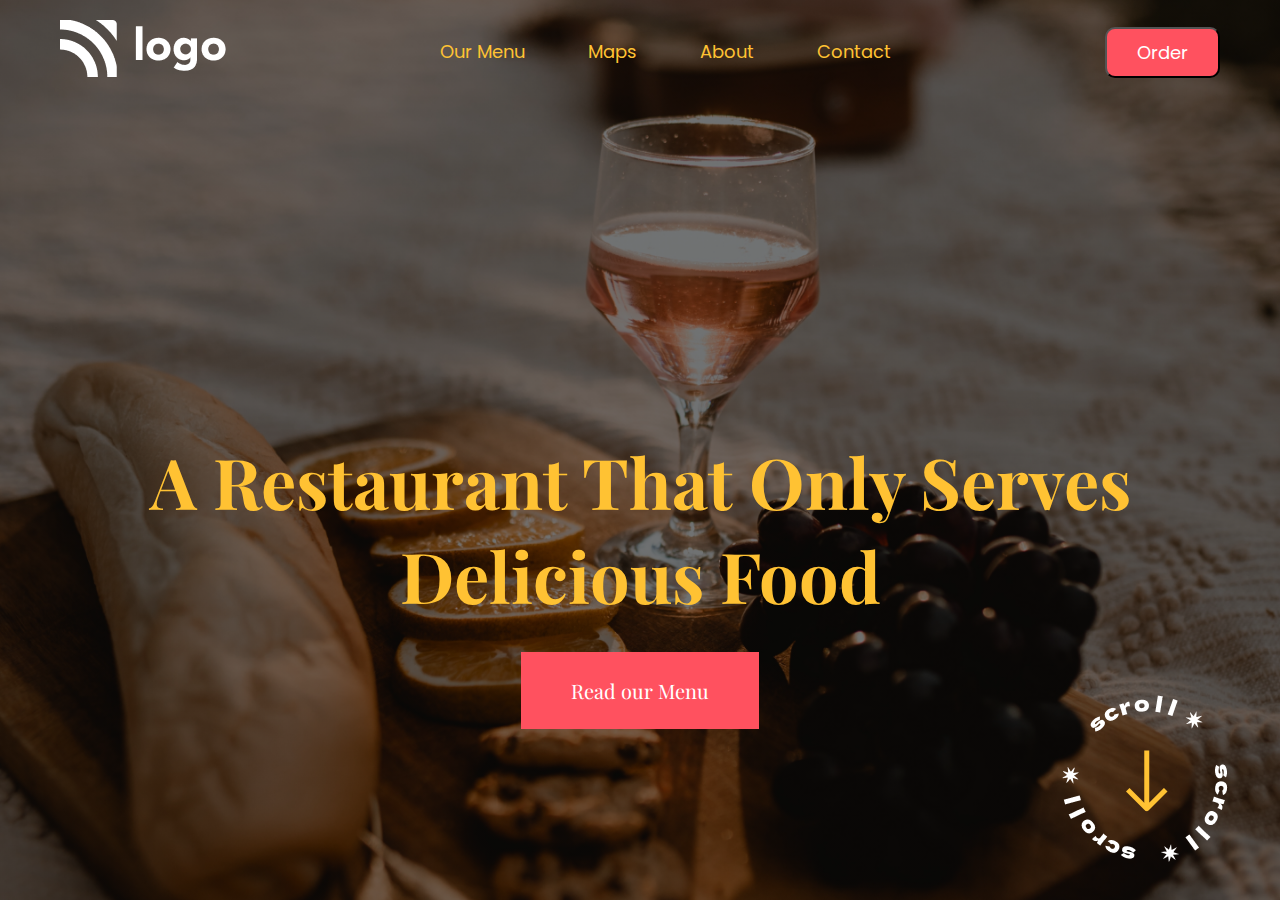
<file: HTML AND CSS 1/Index.html>
<!DOCTYPE html>
<html lang="en">
<head>
    <meta charset="UTF-8">
    <meta name="viewport" content="width=device-width, initial-scale=1.0">
    <title>HTML & CSS PROJECT 1</title>
    <link rel="stylesheet" href="style.css">
    <link rel="preconnect" href="https://fonts.googleapis.com">
<link rel="preconnect" href="https://fonts.gstatic.com" crossorigin>
<link href="https://fonts.googleapis.com/css2?family=Playfair+Display:wght@700&family=Poppins:ital,wght@0,400;1,600&display=swap" rel="stylesheet">
</head>
<body>
    <div class="container">
        <nav class="navbar">
            <div class="logo"><img src="./Assets/white-logo.png" alt="logo"></div>
            <div class="nav-link">
                <ul class="link">
                    <a href="./Assets/pexels-maxyne-barcel-10402282 1.png"><li>Our Menu</li></a>
                    <a href="/maps"><li>Maps</li></a>
                    <a href="/About"><li>About</li></a>
                    <a href="/Contact"><li>Contact</li></a>
                </ul>
            </div>
            <div class="order-btn">
                <button class="btn-order">Order</button>
            </div>
        </nav>
        <div class="hero">
            <h1>A Restaurant That Only Serves Delicious Food</h1>
            <button class="btn-hero">Read our Menu</button>
        </div>
        <div class="scroll-logo">
            <img src="./Assets/scrool.png" alt="scroll-logo">
        </div>
    </div>
    
</body>
</html>
</file>
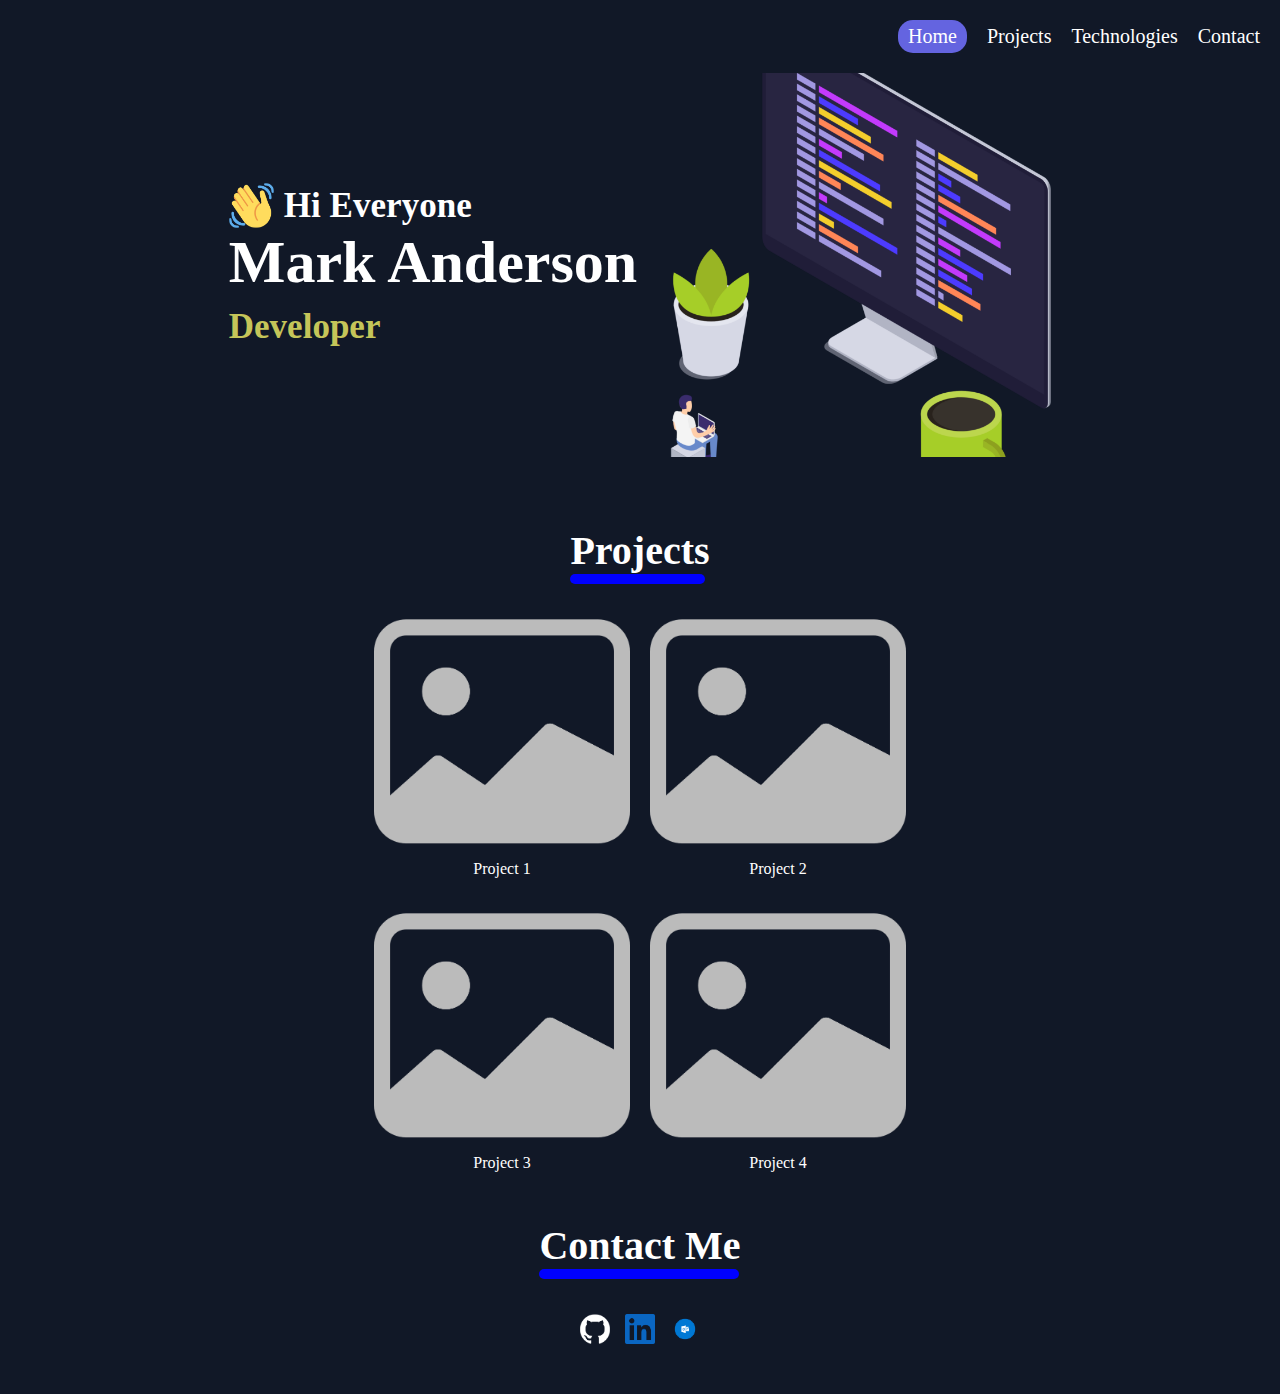
<file: HTML AND CSS 5/index.html>
<html lang="en">
<head>
    <meta charset="UTF-8">
    <meta http-equiv="X-UA-Compatible" content="IE=edge">
    <meta name="viewport" content="width=device-width, initial-scale=1.0">
    <link rel="stylesheet" href="style.css">
    <title>Document</title>
</head>
<body>
    <header>
        <nav>
            <ul>
                <li class="home-option">Home</li>
                <li>Projects</li>
                <li>Technologies</li>
                <li>Contact</li>
            </ul>
            <div>
                <img src="assets/hambrger.png" alt="menu">
            </div>
        </nav>
        <section class="intro">
            <div class="intro-left">
                <div class="intro-line-1">
                    <img src="assets/waving-hand.png" alt="hello">
                    <h3>Hi Everyone</h3>
                </div>
                <div class="intro-line-2">
                    <h1>
                        Mark Anderson
                    </h1>
                    <h2>
                        Developer
                    </h2>
                </div>
            </div>
            <div class="intro-right">
                <img src="assets/pc-image.png" alt="pc-image">
            </div>
        </section>

    </header>
    <main>
        <section class="projects">
            <div>
                <h1>Projects</h1>
                <div class="horizontal-divider"></div>
            </div>
            <div class="project-list">
                <div class="project">
                    <img src="assets/image.png" alt="project-image">
                    <p>Project 1</p>
                </div>
                <div class="project">
                    <img src="assets/image.png" alt="project-image">
                    <p>Project 2</p>
                </div>
                <div class="project">
                    <img src="assets/image.png" alt="project-image">
                    <p>Project 3</p>
                </div>
                <div class="project">
                    <img src="assets/image.png" alt="project-image">
                    <p>Project 4</p>
                </div>
            </div>
        </section>
    </main>
    <footer>
        <section class="contact">
            <div>
                <h1>
                    Contact Me
                </h1>
                <div class="horizontal-divider-contact"></div>
            </div>
            <div class="socials">
                <img src="assets/github.png" alt="social">
                <img src="assets/linkedin.png" alt="social">
                <img src="assets/outlook.png" alt="social">
            </div>
        </section>
    </footer>
</body>
</html>
</file>
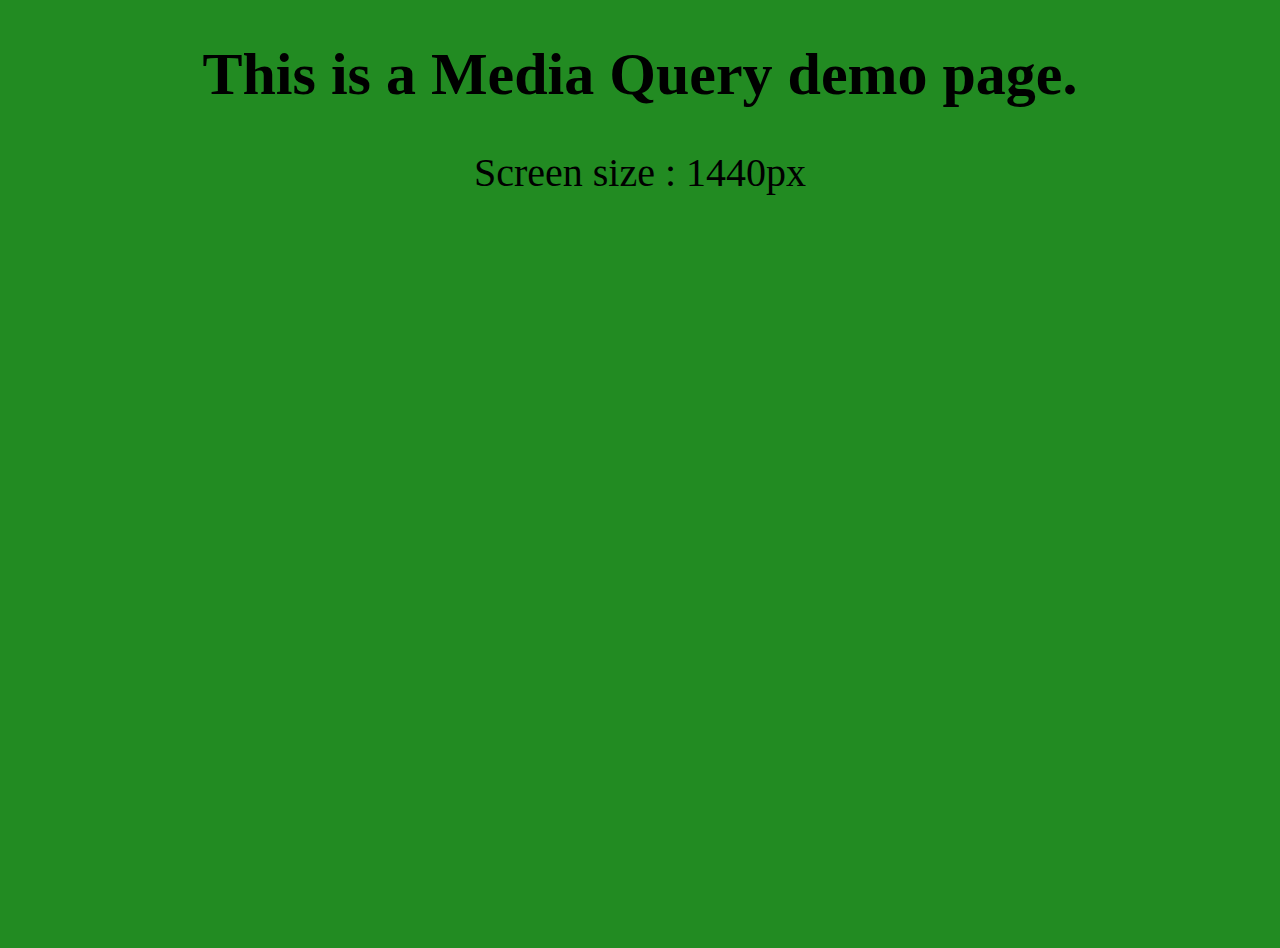
<file: Media Query/index.html>
<!DOCTYPE html>
<html lang="en">

<head>
    <meta charset="UTF-8">
    <meta http-equiv="X-UA-Compatible" content="IE=edge">
    <meta name="viewport" content="width=device-width, initial-scale=1.0">
    <title>Media Queries</title>
    <link rel="stylesheet" href="./style.css">
</head>


<body>
    <h1>This is a Media Query demo page.</h1>
    <p class="laptop_large">Screen size : 1440px</p>
    <p class="laptop">Screen size : 1024px</p>
    <p class="tablet">Screen size : 768px</p>
    <p class="mobile">Screen size : 425px</p>
</body>

</html>
</file>
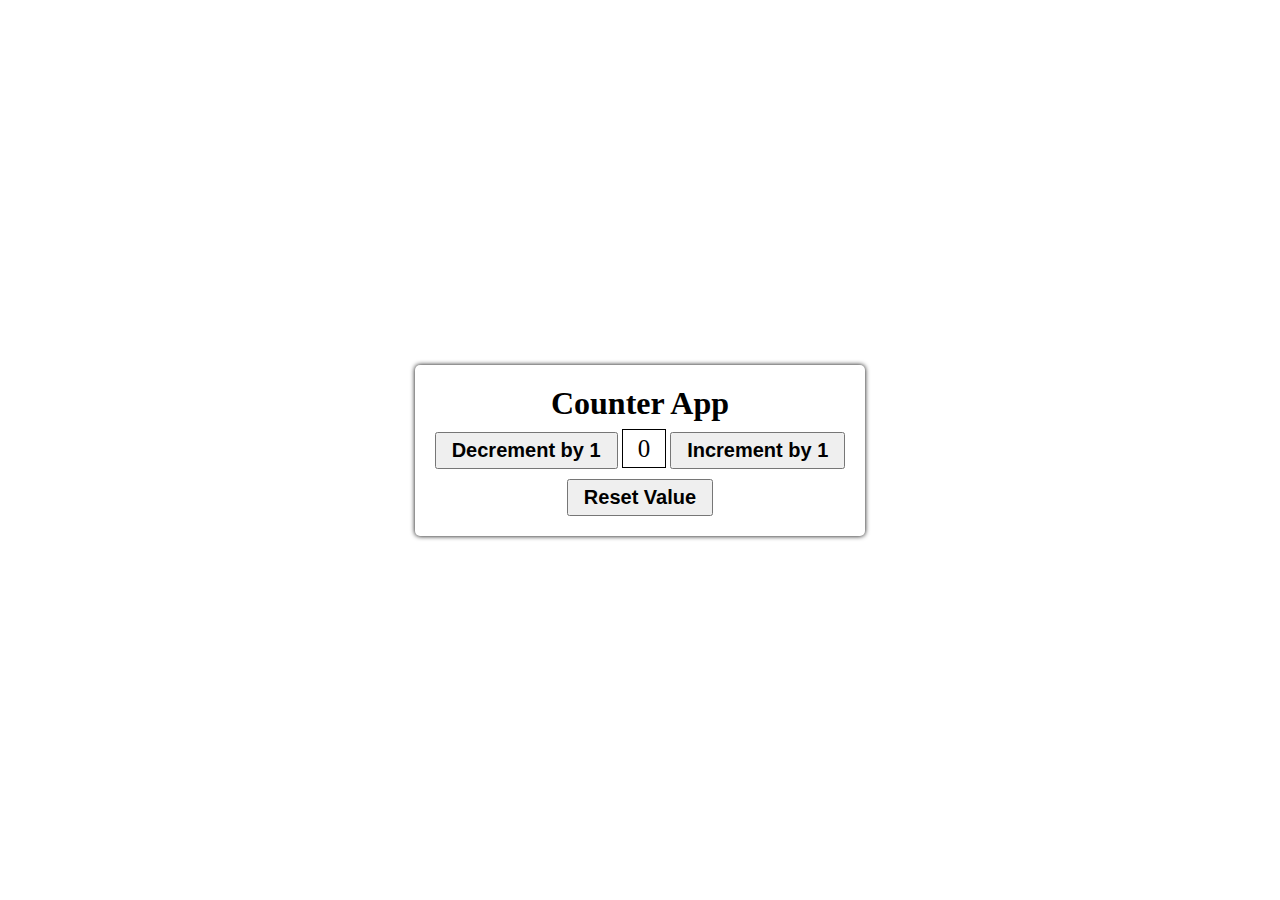
<file: Dom projects/counter/index.html>
<!DOCTYPE html>
<html lang="en">
  <head>
    <meta charset="UTF-8" />
    <meta http-equiv="X-UA-Compatible" content="IE=edge" />
    <meta name="viewport" content="width=device-width, initial-scale=1.0" />
    <title>Counter App</title>

    <!-- adding the css file -->
    <link rel="stylesheet" href="./style.css" />
  </head>
  <body>
    <!-- for counter app card -->
    <div class="container">
      <h1>Counter App</h1>

      <div>
        <button id="decrementBtn">Decrement by 1</button>
        <span id="displayValue">0</span>
        <button id="incrementBtn">Increment by 1</button>
      </div>

      <!-- button to reset the value -->
      <button id="resetBtn">Reset Value</button>
    </div>
  </body>

  <!-- adding the js file -->
  <script src="./script.js"></script>
</html>
</file>
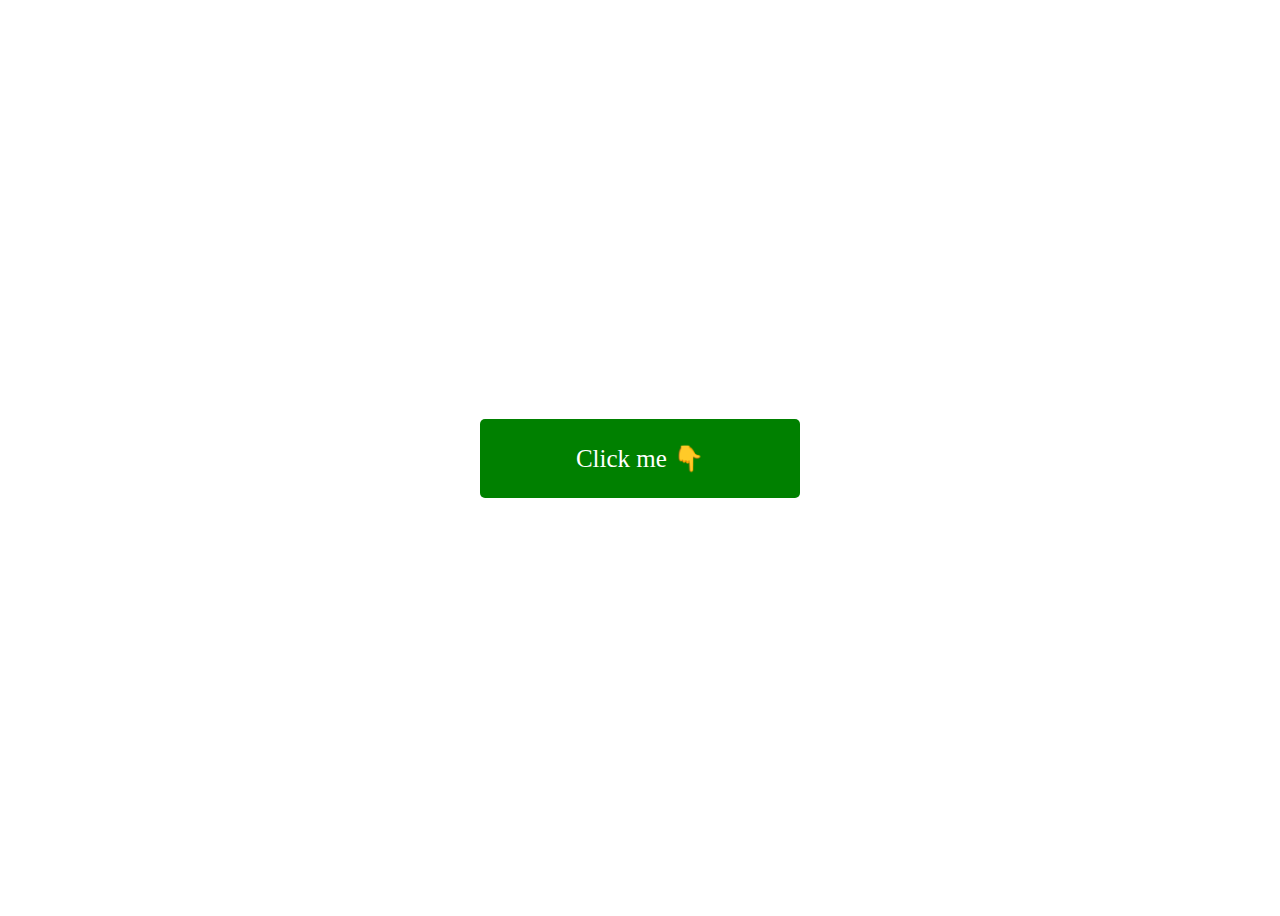
<file: Dom projects/event6/01 onclick/index.html>
<!DOCTYPE html>
<html lang="en">
  <head>
    <meta charset="UTF-8" />
    <meta http-equiv="X-UA-Compatible" content="IE=edge" />
    <meta name="viewport" content="width=device-width, initial-scale=1.0" />
    <link rel="stylesheet" href="./style.css" />
    <title>Onclick</title>
  </head>
  <body>
    <div id="box">
      <p class="clickMe">Click me 👇</p>
    </div>
  </body>
  <script src="./script.js"></script>
</html>
</file>
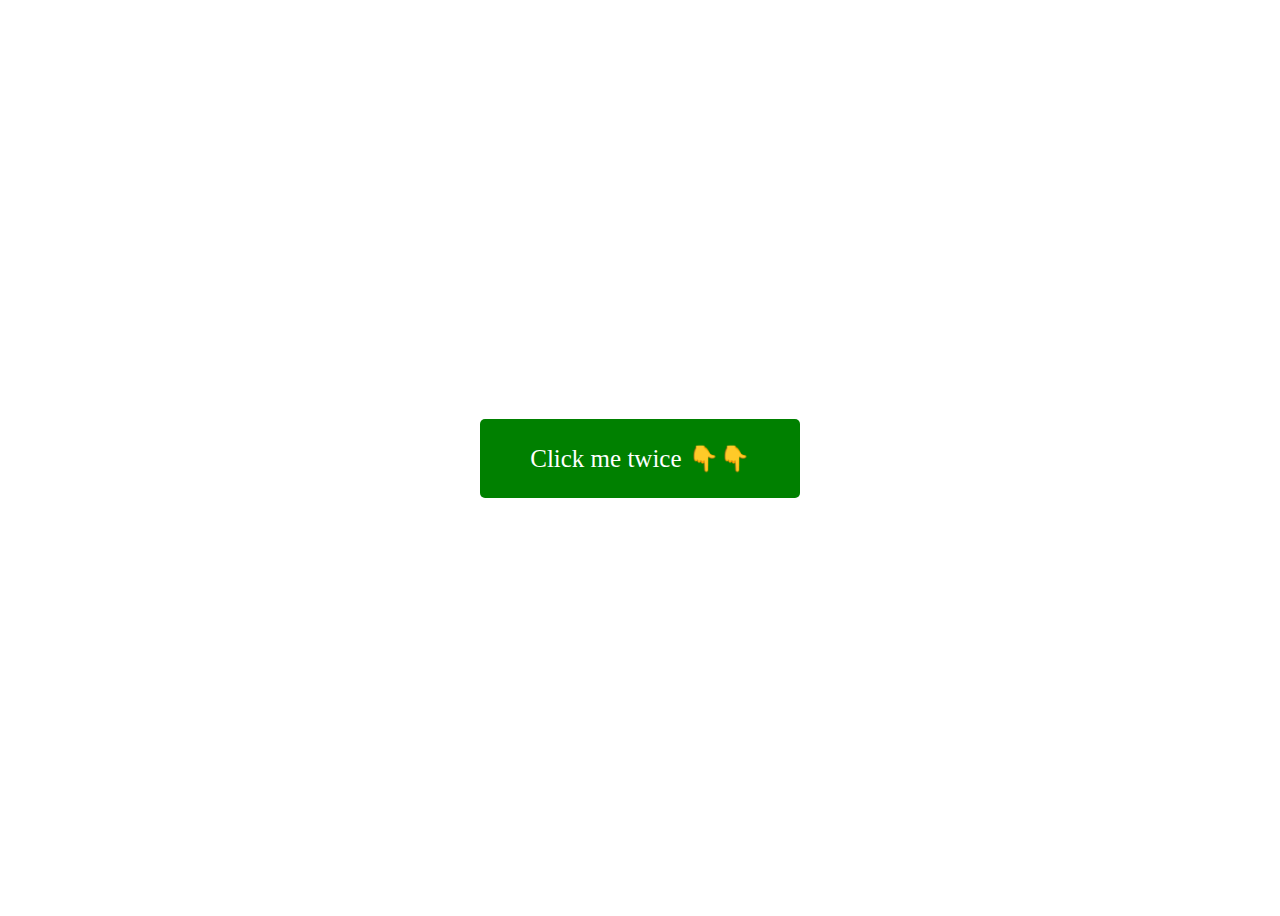
<file: Dom projects/event6/02 dubbleClick/index.html>
<!DOCTYPE html>
<html lang="en">
  <head>
    <meta charset="UTF-8" />
    <meta http-equiv="X-UA-Compatible" content="IE=edge" />
    <meta name="viewport" content="width=device-width, initial-scale=1.0" />
    <link rel="stylesheet" href="./style.css" />
    <title>ondblclick</title>
  </head>
  <body>
    <div id="box">
      <p class="clickMe">Click me twice 👇👇</p>
    </div>
  </body>
  <script src="./script.js"></script>
</html>
</file>
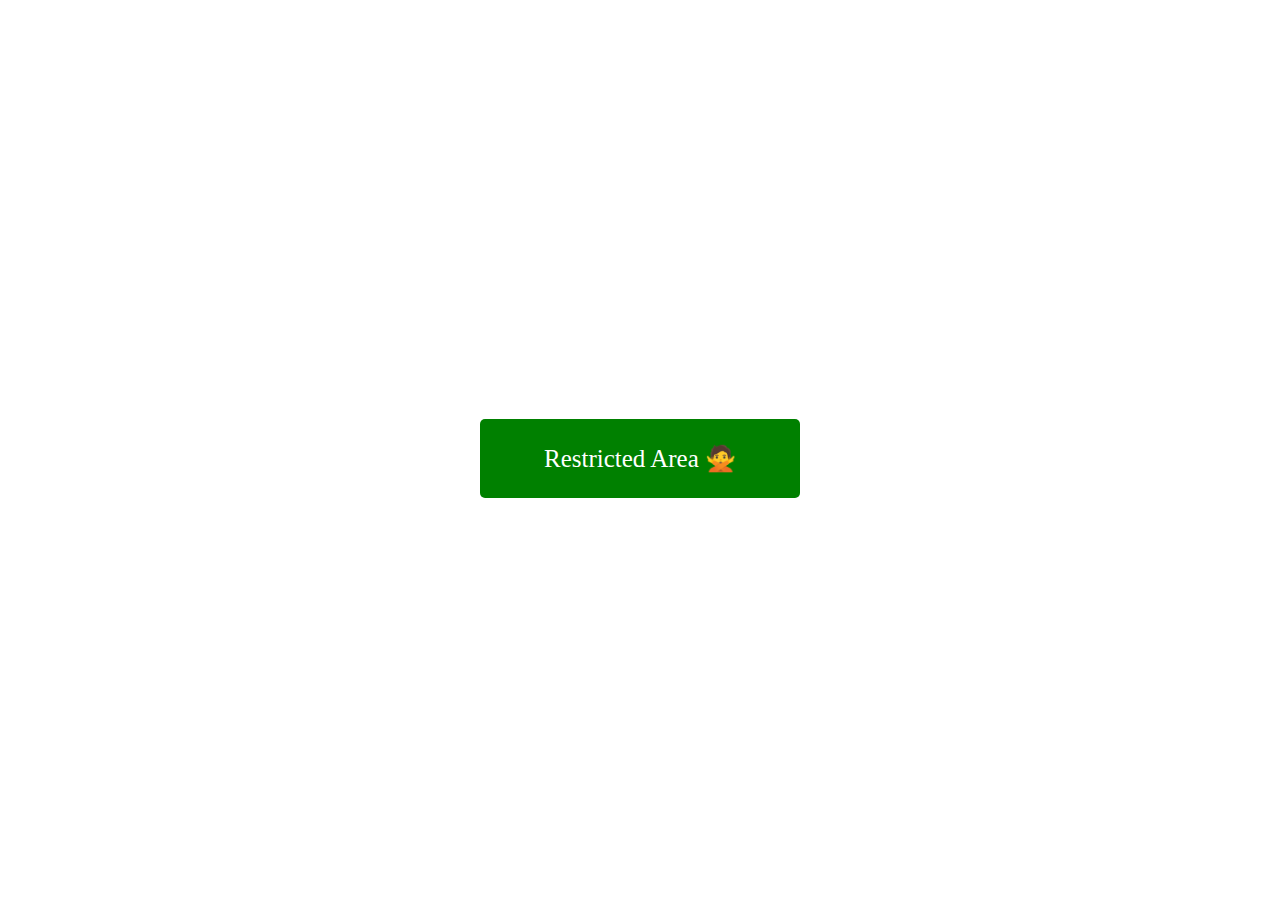
<file: Dom projects/event6/03 mouseOver/index.html>
<!DOCTYPE html>
<html lang="en">
  <head>
    <meta charset="UTF-8" />
    <meta http-equiv="X-UA-Compatible" content="IE=edge" />
    <meta name="viewport" content="width=device-width, initial-scale=1.0" />
    <link rel="stylesheet" href="./style.css" />
    <title>MouseOver</title>
  </head>
  <body>
    <div id="box">
      <p class="clickMe">Restricted Area 🙅</p>
    </div>
  </body>
  <script src="./script.js"></script>
</html>
</file>
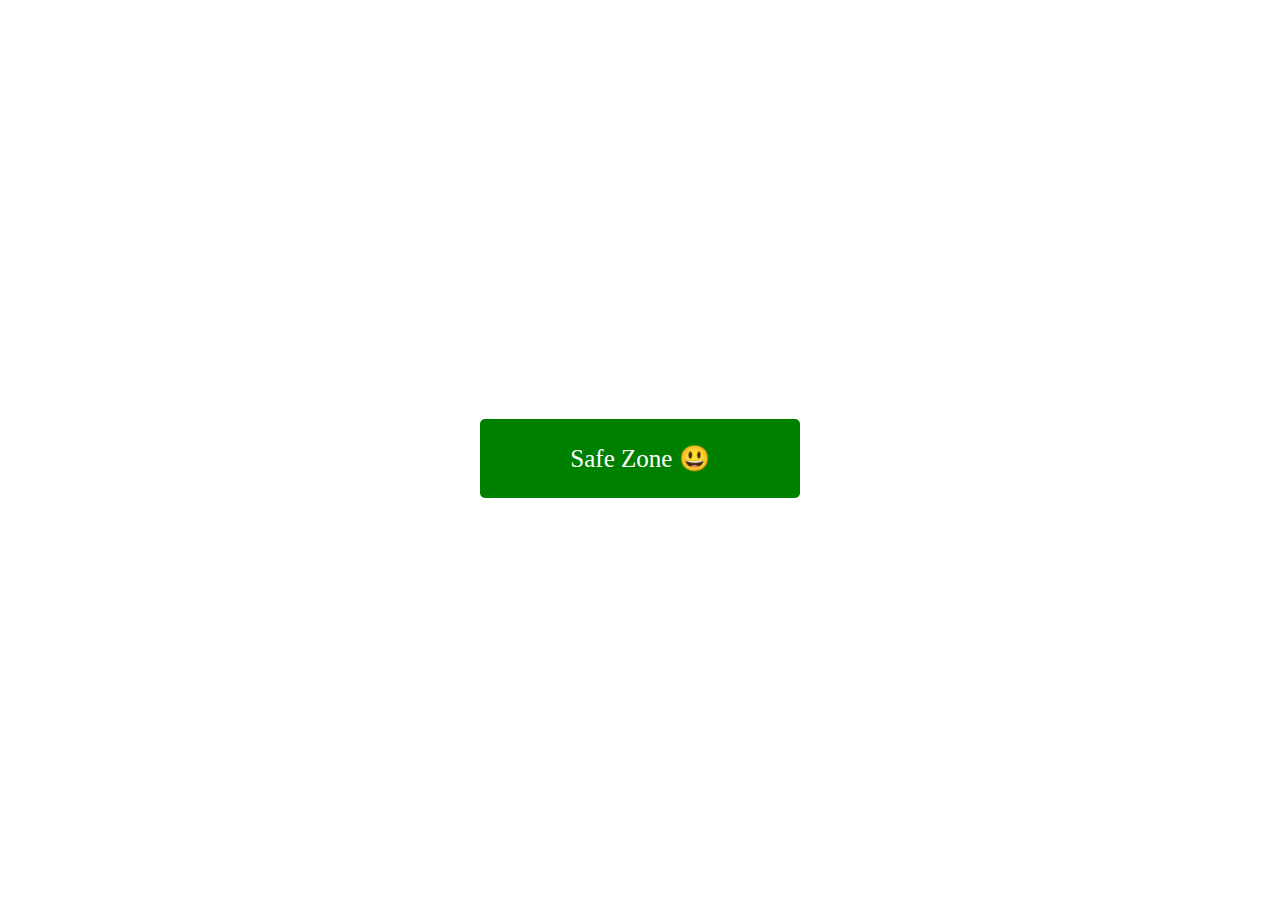
<file: Dom projects/event6/04 mouseOut/index.html>
<!DOCTYPE html>
<html lang="en">
  <head>
    <meta charset="UTF-8" />
    <meta http-equiv="X-UA-Compatible" content="IE=edge" />
    <meta name="viewport" content="width=device-width, initial-scale=1.0" />
    <link rel="stylesheet" href="./style.css" />
    <title>mouseOut</title>
  </head>
  <body>
    <div id="box">
      <p class="clickMe">Safe Zone 😃</p>
    </div>
  </body>
  <script src="./script.js"></script>
</html>
</file>
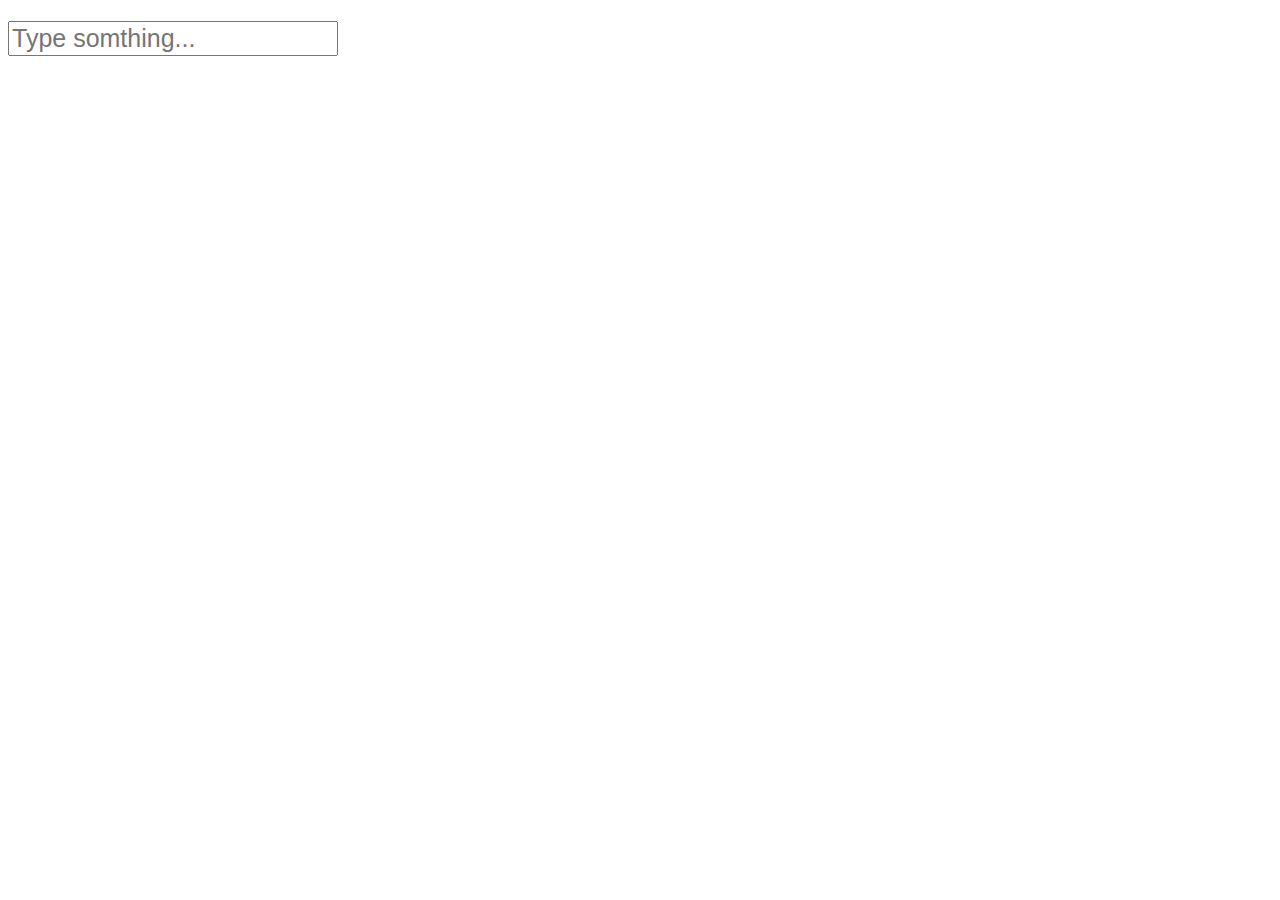
<file: Dom projects/event6/05 onKeyPress/index.html>
<!DOCTYPE html>
<html lang="en">
<head>
    <meta charset="UTF-8">
    <meta http-equiv="X-UA-Compatible" content="IE=edge">
    <meta name="viewport" content="width=device-width, initial-scale=1.0">
    <title>KeyPress</title>
    <link rel="stylesheet" href="style.css">
</head>
<body>
    <div>
        <h1 id="display"></h1>
        <input id="input-box" type="text" placeholder="Type somthing..."/>
    </div>  
    <script src="script.js"></script>
</body>
</html>
</file>
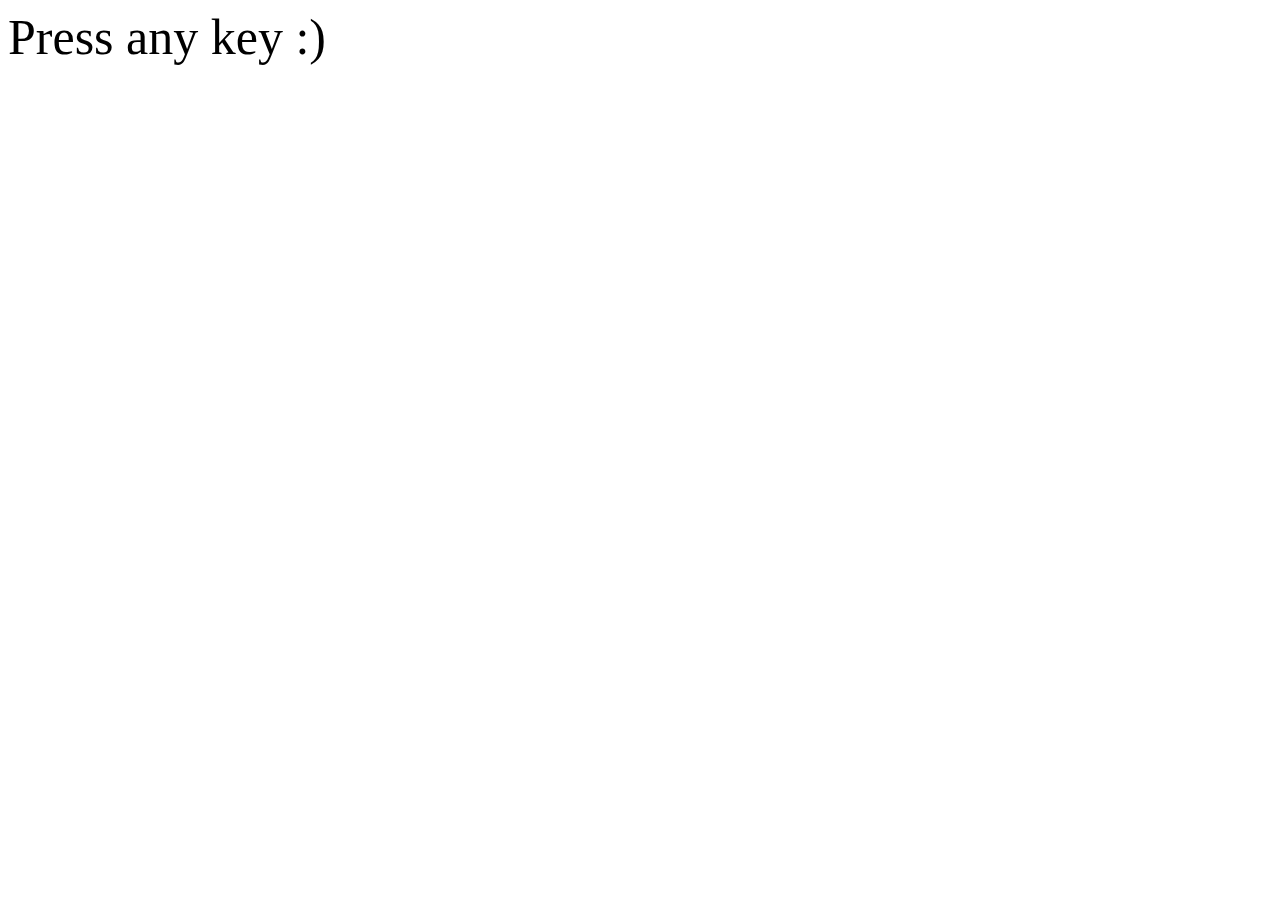
<file: Dom projects/event6/06 keydown_keyup/index.html>
<!DOCTYPE html>
<html lang="en">
<head>
    <meta charset="UTF-8">
    <meta http-equiv="X-UA-Compatible" content="IE=edge">
    <meta name="viewport" content="width=device-width, initial-scale=1.0">
    <title>keyDown</title>
    <link rel="stylesheet" href="style.css">
</head>
<body>
    <div id="container">
        <div id="display">Press any key :)</div>
    </div>  
    <script src="script.js"></script>
</body>
</html>
</file>
<file: HTML AND CSS 1/style.css>
*{
    margin: 0;
    padding: 0;
    box-sizing: border-box;
    font-family: 'Playfair Display', serif;
    font-family: 'Poppins', sans-serif;
}
.container{
    width: 100%;
    height:100vh;
    background:linear-gradient(rgba(0, 0, 0, 0.5), rgba(0, 0, 0, 0.5)),url(./Assets/pexels-maxyne-barcel-10402282\ 1.png);
    background-size: cover;
}
.navbar {
    display: flex;
    justify-content: space-between;
    align-items: center;
    padding: 20px 60px 0 60px;
    
  }
.link {
    display: flex;
    align-items: center;
    gap: 63px;
    list-style: none;
}
ul a {
    text-decoration: none;
  }
.link li{
    font-family: 'Poppins', sans-serif;
    font-style: normal;
    font-weight: 400;
    font-size: 18px;
    line-height: 22px;
    color: #ffc233;
}
.btn-order{
    background-color: #ff515f;
    color: #ffffff;
    font-family: 'Poppins', sans-serif;
    font-size: 18px;
    padding:10px 30px 10px 30px ;
    border-radius: 10px;
    cursor: pointer;   
}
.btn-order:hover{
    background: #7c6e2c;
}
.hero{
    width:100%;
    text-align: center;
    margin-top:350px ;
}
.hero h1{
    font-family:'Playfair Display', serif;
    font-size: 70px;
    color: #ffc233;;
}
.btn-hero{
    margin-top: 30px;
    background-color: #ff515f;
    font-family: 'Playfair Display', serif;
    padding: 25px 50px 25px 50px;
    font-size: 20px;
    color: #ffffff;
    border: none;
}
.scroll-logo{
    position: absolute;
    bottom: 20px;
    right: 40px;
}
</file>
<file: HTML AND CSS 5/style.css>
*{
  margin: 0;
  padding: 0;
  box-sizing: border-box;
  background-color: #111827;
  color: white;
}
img:hover{
  cursor: pointer;
}
nav{
  margin: 20px;
}
nav ul{
  display: flex;
  flex-direction: row;
  justify-content: right;
  align-items: center;
  gap: 20px;
}
nav ul li{
  list-style-type: none;
  font-size: 20px;
}
img[alt="menu"]{
  width: 20px;
  display: none;
}
.home-option{
  padding: 5px 10px;
  background: rgb(100, 100, 224);
  border-radius: 15px;
}

.intro{
  max-width: 100vw;
  margin: 20px;
  display: flex;
  flex-direction: row;
  justify-content: center;
  align-items: center;
  gap: 30px;
}
.intro-line-1{
  display: flex;
  flex-direction: row;
  align-items: center;
  gap: 10px;
  font-size: 30px;
}
.intro-line-2{
  display: flex;
  flex-direction: column;
  justify-content: center;
  gap: 10px;
}
.intro-line-2 h1{
  font-size: 60px;
}
.intro-line-2 h2{
  font-size: 35px;
  color: rgb(197, 197, 89);
}
.projects{
  margin-top: 70px;
  display: flex;
  flex-direction: column;
  justify-content: center;
  align-items: center;
}
.projects div h1{
  font-size: 40px;
}
.horizontal-divider{
  height: 10px;
  width: 135px;
  background-color: blue;
  border-radius: 20px;
  margin-bottom: 20px;
}
.project-list{
  display: grid;
  grid-template-columns: 1fr 1fr;
  align-items: center;
  justify-content: center;
  row-gap: 20px;
   column-gap: 20px; 
}
img[alt="hello"]{
  height: 45px;
}
img[alt="pc-image"]{
  width: 30vw;
}
img[alt="project-image"]{
  width: 20vw;
}
.project{
  display: flex;
  flex-direction: column;
  justify-content: center;
  align-items: center;
}
.contact{
  margin: 50px;
  display: flex;
  flex-direction: column;
  justify-content: center;
  align-items: center;
  gap: 15px;

}
.contact div h1{
  font-size: 40px;
}
.horizontal-divider-contact{
  height: 10px;
  width: 200px;
  background-color: blue;
  border-radius: 20px;
  margin-bottom: 20px;
}
.socials{
  display: flex;
  justify-content: center;
  align-items: center;
  gap: 15px;
}
img[alt="social"]{
  width: 30px;
}

@media screen and (max-width: 576px) {
  nav ul{
      display: none;
  }
  img[alt="menu"]{
      display: block;
  }
  .intro{
      display: flex;
      flex-direction: column;
  }
  img[alt="pc-image"]{
      width: 60vw;
  }
  .intro-line-1{
      display: flex;
      flex-direction: column;
      justify-content: center;
      align-items: center;
      gap: 10px;
      font-size: 20px;
  }
  .intro-line-2 h1{
      font-size: 40px;
  }
  .intro-line-2 h2{
      font-size: 25px;
      text-align: center;
  }
  .project-list{
      display: grid;
      grid-template-columns: 1fr;
      align-items: center;
      justify-content: center;
      row-gap: 20px;
      column-gap: 20px; 
  }
  img[alt="project-image"]{
      width: 55vw;
  }
  .projects div h1{
      font-size: 35px;
  }
  .contact div h1{
      font-size: 35px;
  }
  .horizontal-divider-contact{
      height: 10px;
      width: 180px;
      background-color: blue;
      border-radius: 20px;
      margin-bottom: 20px;
  }
  

}
</file>
<file: Media Query/style.css>
body {
    height: 100vh;
    background-color: aquamarine;
  }
  
  h1 {
    font-size: 60px;
    text-align: center;
  }
  
  .laptop_large,
  .laptop,
  .tablet,
  .mobile {
    font-size: 40px;
    text-align: center;
    display: none;
  }
  
  
  @media screen and (min-width: 0px) {
    body {
      background-color: crimson;
    }
  
    .mobile {
      display: block;
    }
  }
  
  @media screen and (min-width: 425px) {
    body {
      background-color: aqua;
    }
  
    .mobile {
      display: none;
    }
  
    .tablet {
      display: block;
    }
  }
  
  @media screen and (min-width: 768px) {
    body {
      background-color: darkgoldenrod;
    }
  
    .mobile {
      display: none;
    }
  
    .tablet {
      display: none;
    }
  
    .laptop {
      display: block;
    }
  }
  
  @media screen and (min-width: 1024px) {
    body {
      background-color: forestgreen;
    }
  
    .mobile {
      display: none;
    }
  
    .tablet {
      display: none;
    }
  
    .laptop {
      display: none;
    }
  
    .laptop_large {
      display: block;
    }
  }
</file>
<file: Dom projects/event6/01 onclick/style.css>
body {
  height: 100vh;
  display: flex;
  justify-content: center;
  align-items: center;
}

#box {
  width: 20rem;
  background-color: green;
  cursor: pointer;
  color: white;
  text-align: center;
  border-radius: 5px;
  font-size: 25px;
}
</file>
<file: Dom projects/event6/02 dubbleClick/style.css>
body {
  height: 100vh;
  display: flex;
  justify-content: center;
  align-items: center;
}

#box {
  width: 20rem;
  background-color: green;
  cursor: pointer;
  color: white;
  text-align: center;
  border-radius: 5px;
  font-size: 25px;
}
</file>
<file: Dom projects/event6/03 mouseOver/style.css>
body {
  height: 100vh;
  display: flex;
  justify-content: center;
  align-items: center;
}

#box {
  width: 20rem;
  background-color: green;
  cursor: pointer;
  color: white;
  text-align: center;
  border-radius: 5px;
  font-size: 25px;
}
</file>
<file: Dom projects/event6/04 mouseOut/style.css>
body {
  height: 100vh;
  display: flex;
  justify-content: center;
  align-items: center;
}

#box {
  width: 20rem;
  background-color: green;
  cursor: pointer;
  color: white;
  text-align: center;
  border-radius: 5px;
  font-size: 25px;
}
</file>
<file: Dom projects/event6/05 onKeyPress/style.css>
#display {
  color: red;
}

#input-box {
  font-size: 25px;
}
</file>
<file: Dom projects/event6/06 keydown_keyup/style.css>
#container {
  height: 100vh;
}

#display {
  font-size: 50px;
}
</file>
<file: Dom projects/counter/style.css>
/* css reset */
* {
  margin: 0;
  padding: 0;
  outline: 0;
  box-sizing: border-box;
}

body {
  height: 100vh;
  display: flex;
  align-items: center;
  justify-content: center;
}

/* designing the counter container */
.container {
  display: flex;
  justify-content: center;
  align-items: center;
  flex-direction: column;
  gap: 10px;
  box-shadow: 0 0 5px black;
  padding: 20px;
  border-radius: 5px;
}

/* designing the buttons */
button {
  padding: 5px 15px;
  font-size: 20px;
  font-weight: bold;
}

#displayValue {
  font-size: 25px;
  padding: 5px 15px;
  border: 1px solid black;
}
</file>
